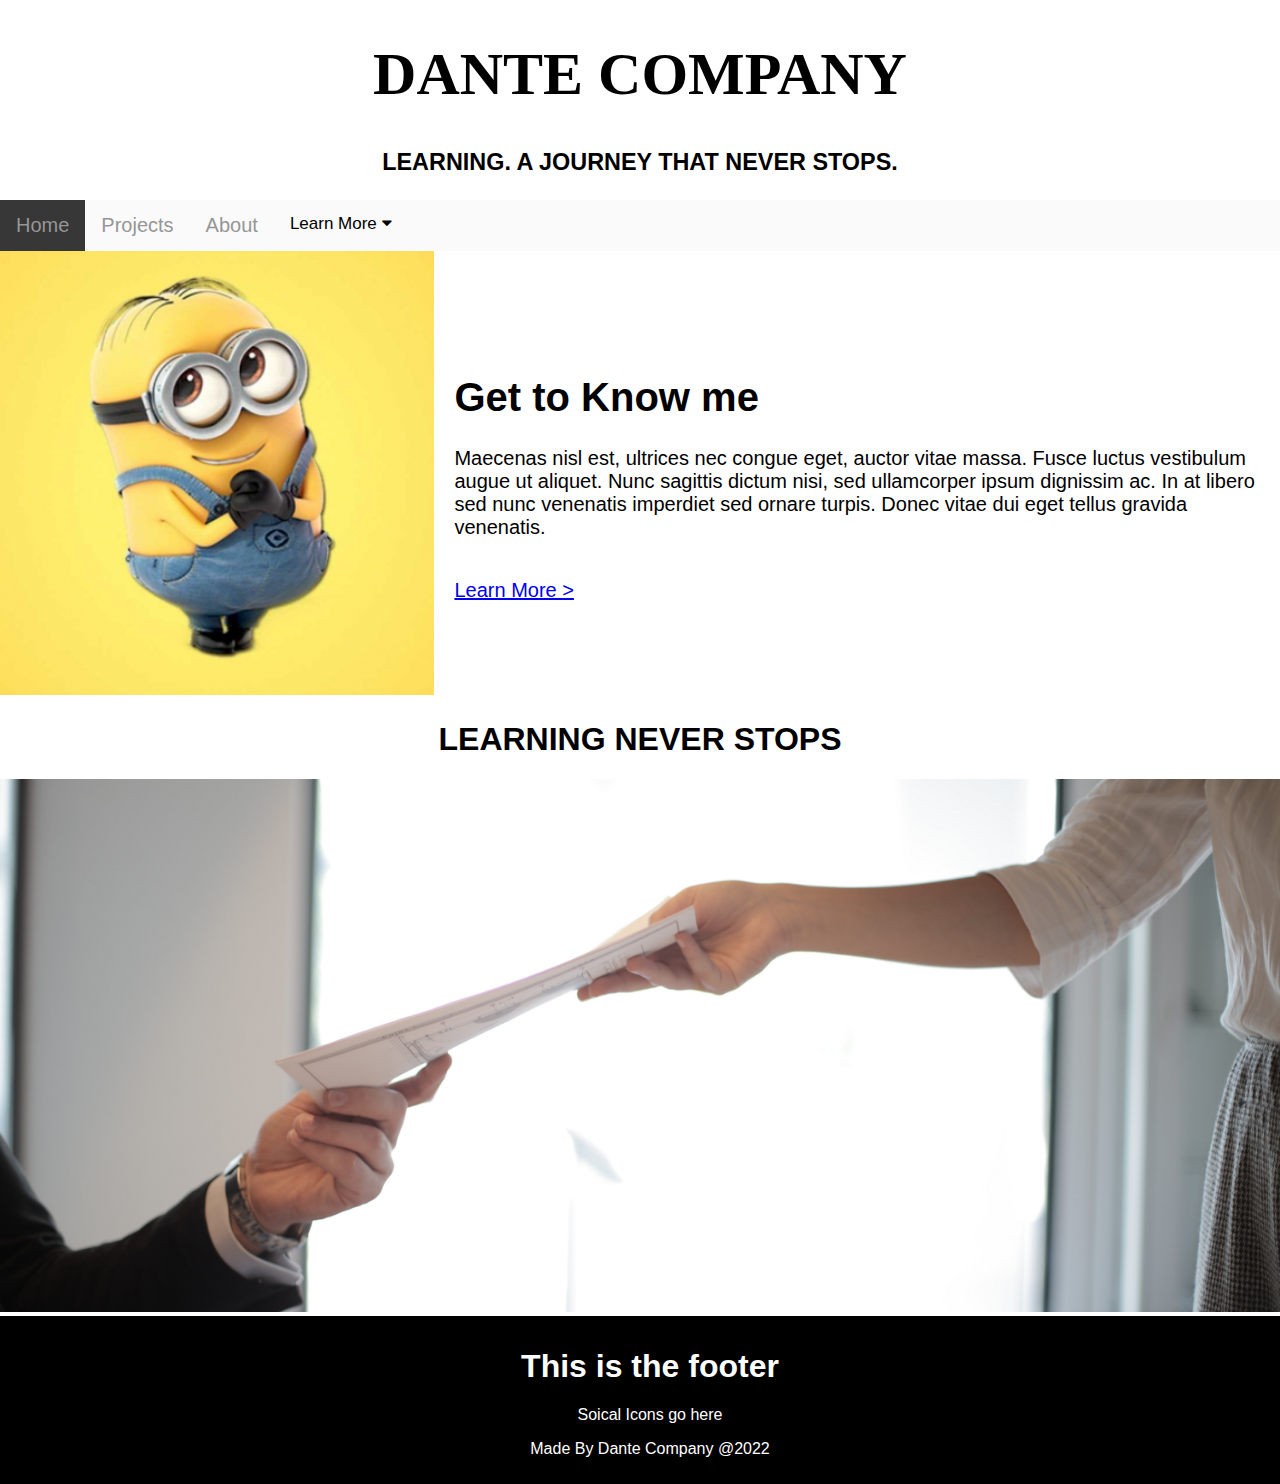
<file: index.html>
<!DOCTYPE html>
<html lang="en-us">

<head>
<Meta charset="UTF-8">
<title>Home</title>

<link rel="stylesheet" href="styles.css">

<!-- This is for mobile friendly icon to use for nav-->
<meta name="viewport" content="width=device-width, initial-scale=1">
<link rel="stylesheet" href="https://cdnjs.cloudflare.com/ajax/libs/font-awesome/4.7.0/css/font-awesome.min.css">
</head>

<body>
<!--Top header image / name intro>-->

<!-- possible header to use depending if image header works or not-->

<div class="position">
<div class="center">
  <div class="DCHeader">
    <h1>DANTE COMPANY</h1>
  </div>
  <div class="DCHeaderText">
    <H3>LEARNING. A JOURNEY THAT NEVER STOPS.</H3>
  </div>  
</div>
</div> 

<!-- Above code needing to be fixed-->


<!-- <div class="txtimg">
 <div class="learn">
    <img src="Images/world.jpeg" alt="headerimg" width = "100%" height="300">
 </div> 
    <div class="textcentered">
      <div class="DCHeader">
        <h1>DANTE COMPANY</h1>
      </div>
      <div class="DCHeaderText">
        <H3>LEARNING. A JOURNEY THAT NEVER STOPS.</H3>
      </div> 
    </div>
</div>
 -->


 <header>
  <div class="topnav" id="myTopnav">
    <a href="index.html" class="active">Home</a>
    <a href="Projects.html">Projects</a>
    <a href="About.html">About</a>
    <div class="dropdown">
      <button class="dropbtn">Learn More
        <i class="fa fa-caret-down"></i>
      </button>
      <div class="dropdown-content">
        <a href="Resume.html">Resume</a>
        <a href="Studies.html">Studies</a>
      </div>
    </div> 

    <a href="javascript:void(0);" style="font-size:15px;" class="icon" onclick="myFunction()">&#9776;</a>
  </div>


</header>
   
<!-- this is text-->


<!-- Image of me / about me section-->
<!-- edit this section -->

<div class="textimg"> 
    <div class="image">
    
        <img src="Images/selfimage.png" alt="selfimage">
      
</div>

<div class ="text">
    <h1>Get to Know me</h1>
    <p1>Maecenas nisl est, ultrices nec congue eget, 
        auctor vitae massa. Fusce luctus vestibulum augue ut aliquet. Nunc 
        sagittis dictum nisi, sed ullamcorper ipsum dignissim ac. In at 
        libero sed nunc venenatis imperdiet sed ornare turpis. Donec 
        vitae dui eget tellus gravida venenatis.</p1>
<!--btn section for learn more link-->
        <div class="indexbtn">
        <a href="About.html" target="_blank">Learn More ></a>
        </div>
</div>
</div>


<!--Short text after self image-->

<div class ="center">
    <h1>LEARNING  NEVER STOPS </h1>
</div>

<!--Wide image -->

<img src="Images/resume.jpg" alt="resume header" width = "100%" height="auto">

    
<!--Script for below-->

<script>



  /* mobile freidnly  */

  function myFunction() {
  var x = document.getElementById("myTopnav");
  if (x.className === "topnav") {
    x.className += " responsive";
  } else {
    x.className = "topnav";
  }
}

  </script>

  <!--Header section only-->

<div class ="footer">
    <h1>This is the footer</h1>
    <p>Soical Icons go here</p>
    <p>Made By Dante Company @2022</p>
</div>

</body>
</html>
</file>
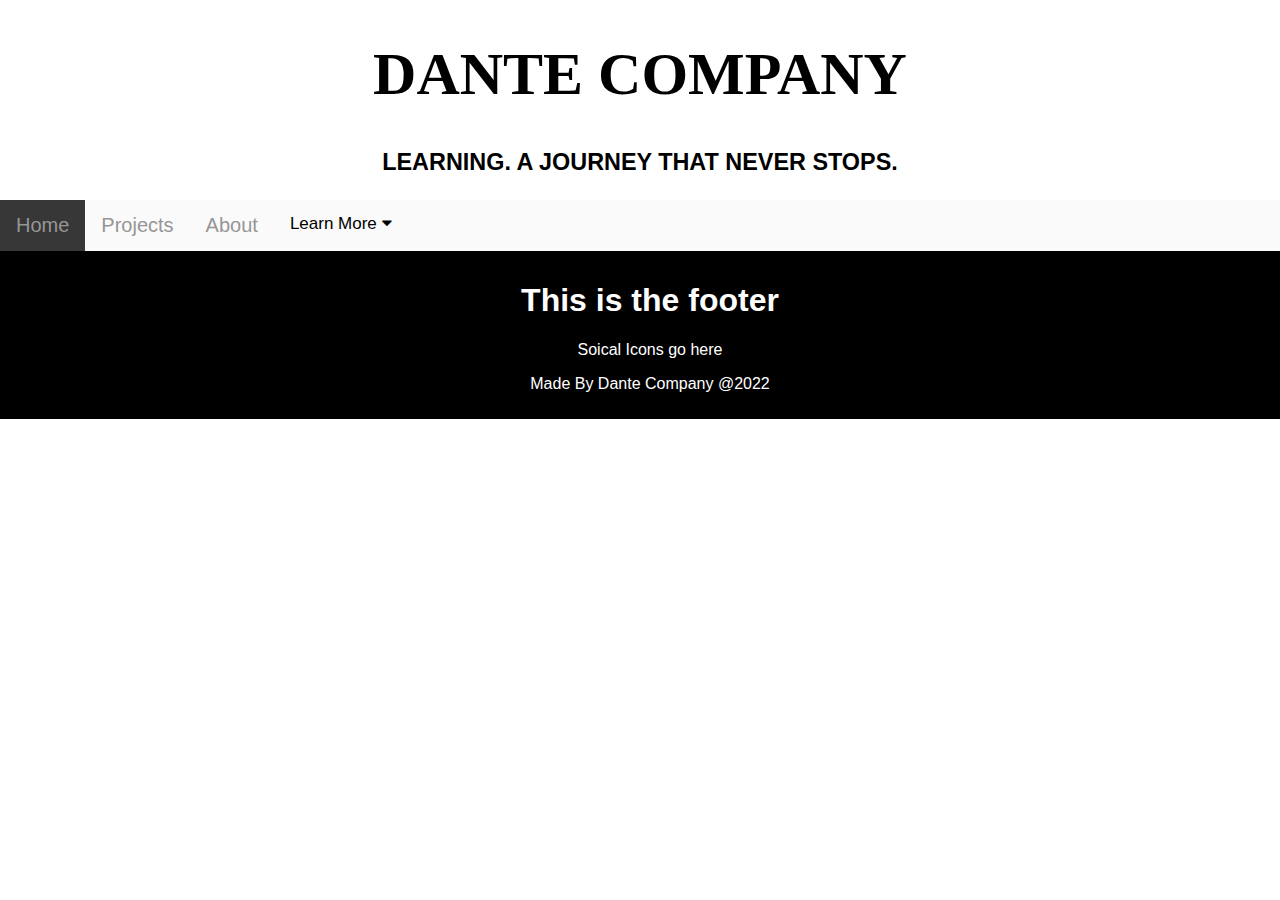
<file: About.html>
<!DOCTYPE html>
<html lang="en-us">

<head>
<Meta charset="UTF-8">
<title>About</title>

<link rel="stylesheet" href="styles.css">
<meta name="viewport" content="width=device-width, initial-scale=1">
<link rel="stylesheet" href="https://cdnjs.cloudflare.com/ajax/libs/font-awesome/4.7.0/css/font-awesome.min.css">
</head>

<body>
<!--above menu>-->
<div class="position">
  <div class="center">
    <div class="DCHeader">
      <h1>DANTE COMPANY</h1>
    </div>
    <div class="DCHeaderText">
      <H3>LEARNING. A JOURNEY THAT NEVER STOPS.</H3>
    </div>  
  </div>
  </div> 

<!--Sticky Menu / mobile friendly menu-->
<!-- <div id="navbar">
    <div class="topnav" id="mytopnav">
    
        <a class="active" href="index.html">Home </a>
        <a href="Projects.html">Projects</a>
        <a href="Studies.html">Studies</a>
        <a href="Resume.html">Resume</a>
        <a href="About.html">About</a>
    
    <a href="javascript:void(0);" class="icon" onclick="myFunction()">
        <i class="fa fa-bars"></i>
      </a>
    </div>
    </div> -->

    <!--Test menu-->


    <div class="topnav" id="myTopnav">
      <a href="index.html" class="active">Home</a>
      <a href="Projects.html">Projects</a>
      <a href="About.html">About</a>
      <div class="dropdown">
        <button class="dropbtn">Learn More
          <i class="fa fa-caret-down"></i>
        </button>
        <div class="dropdown-content">
          <a href="Resume.html">Resume</a>
          <a href="Studies.html">Studies</a>
        </div>
      </div> 

      <a href="javascript:void(0);" style="font-size:15px;" class="icon" onclick="myFunction()">&#9776;</a>
    </div>
    
  




<!--This section is for the footer only-->

<div class ="footer">
    <h1>This is the footer</h1>
    <p>Soical Icons go here</p>
    <p>Made By Dante Company @2022</p>
</div>



<script>

function myFunction() {
  var x = document.getElementById("myTopnav");
  if (x.className === "topnav") {
    x.className += " responsive";
  } else {
    x.className = "topnav";
  }
}

</script>


</body>




</html>
</file>
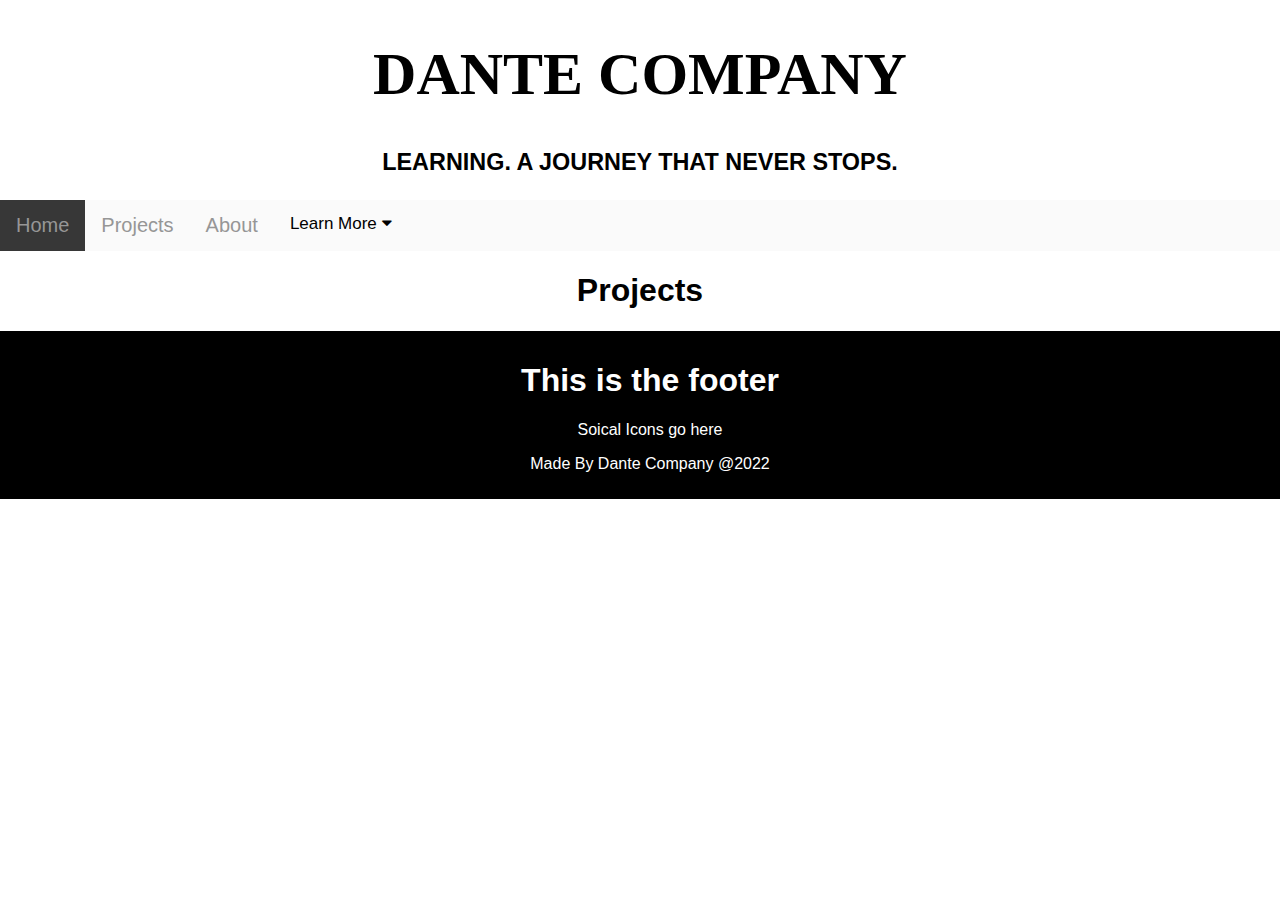
<file: Projects.html>
<!DOCTYPE html>
<html lang="en-us">

<head>
<Meta charset="UTF-8">
<title>Projects</title>

<link rel="stylesheet" href="styles.css">

<!--Menu resposive-->

<meta name="viewport" content="width=device-width, initial-scale=1">
<link rel="stylesheet" href="https://cdnjs.cloudflare.com/ajax/libs/font-awesome/4.7.0/css/font-awesome.min.css">


</head>

<body>
  <div class="position">
    <div class="center">
      <div class="DCHeader">
        <h1>DANTE COMPANY</h1>
      </div>
      <div class="DCHeaderText">
        <H3>LEARNING. A JOURNEY THAT NEVER STOPS.</H3>
      </div>  
    </div>
    </div> 

<!--Sticky Menu / mobile friendly menu-->
<div class="topnav" id="myTopnav">
  <a href="index.html" class="active">Home</a>
  <a href="Projects.html">Projects</a>
  <a href="About.html">About</a>
  <div class="dropdown">
    <button class="dropbtn">Learn More
      <i class="fa fa-caret-down"></i>
    </button>
    <div class="dropdown-content">
      <a href="Resume.html">Resume</a>
      <a href="Studies.html">Studies</a>
    </div>
  </div> 

  <a href="javascript:void(0);" style="font-size:15px;" class="icon" onclick="myFunction()">&#9776;</a>
</div>



<div class="center">
    <h1>Projects</h1>
</div>

<script>

function myFunction() {
  var x = document.getElementById("myTopnav");
  if (x.className === "topnav") {
    x.className += " responsive";
  } else {
    x.className = "topnav";
  }
}

</script>






<!--This section is for the footer only-->

<div class ="footer">
    <h1>This is the footer</h1>
    <p>Soical Icons go here</p>
    <p>Made By Dante Company @2022</p>
</div>

</body>




</html>
</file>
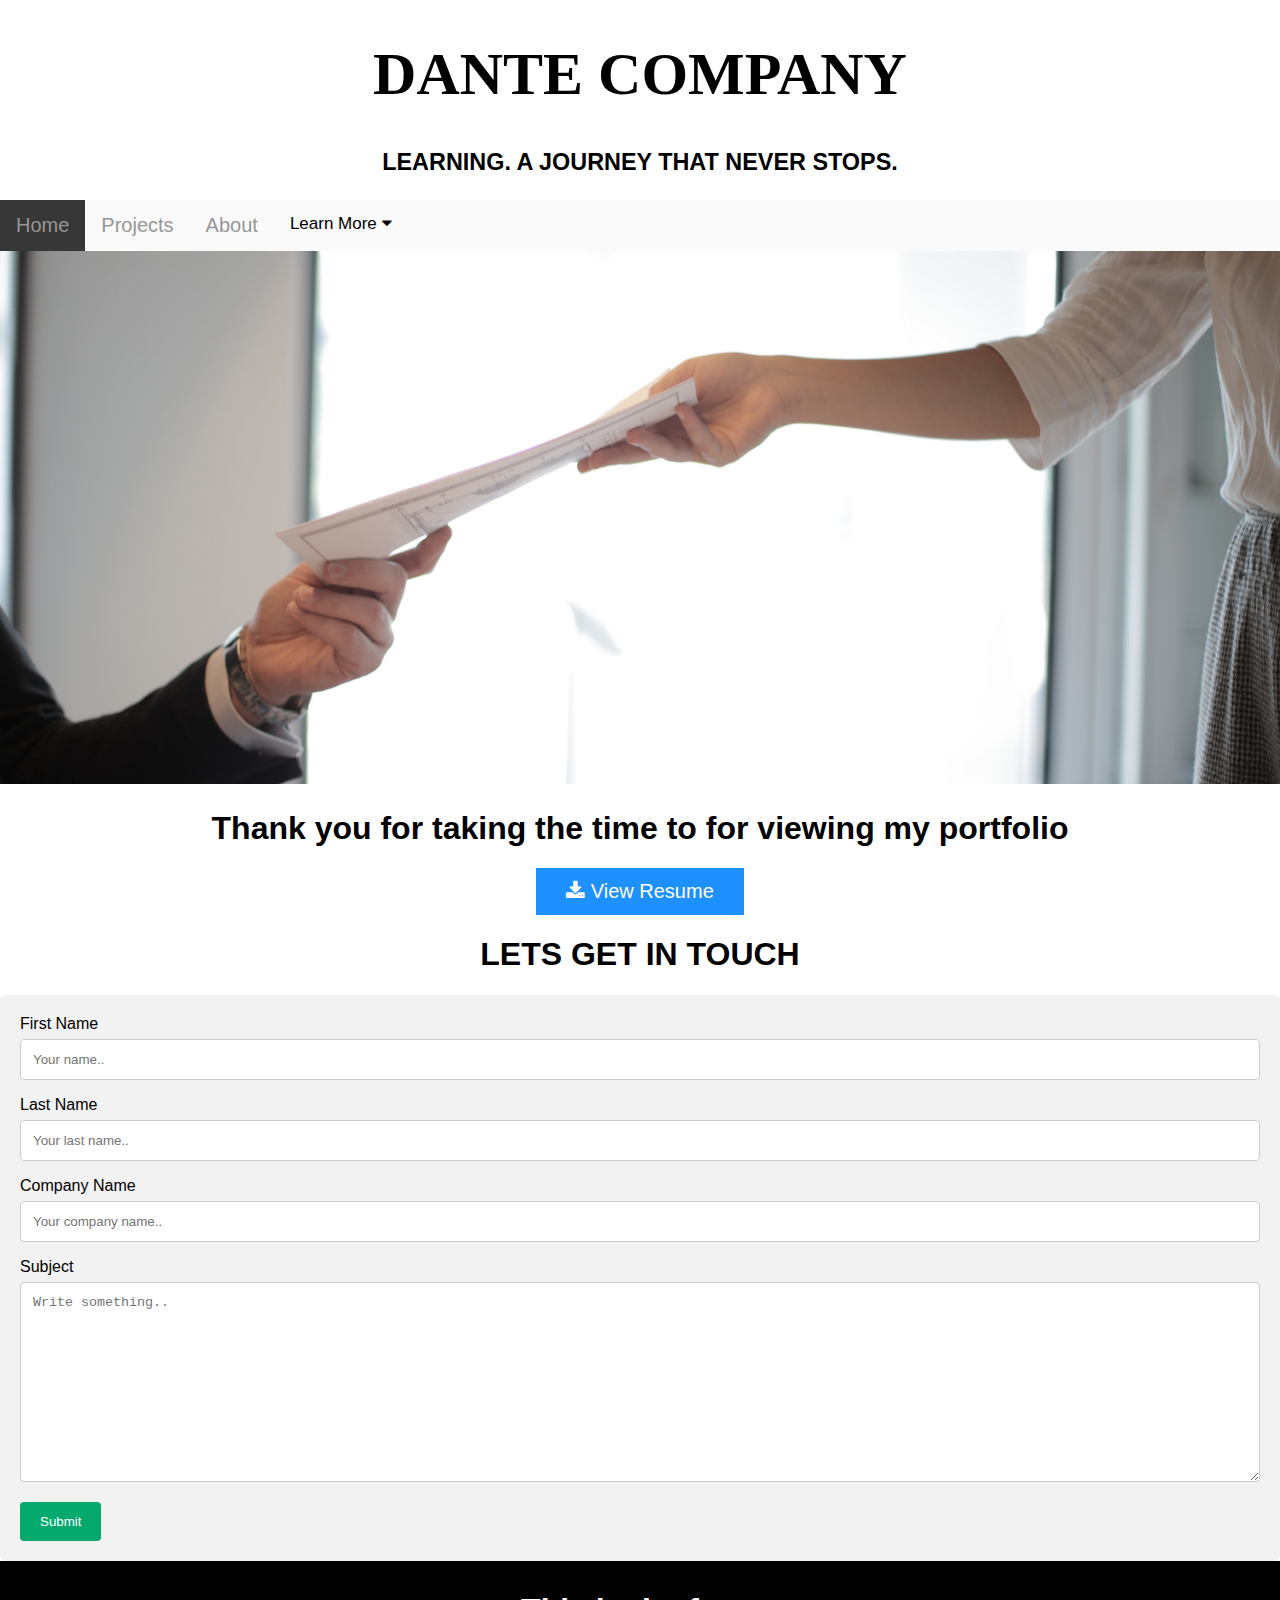
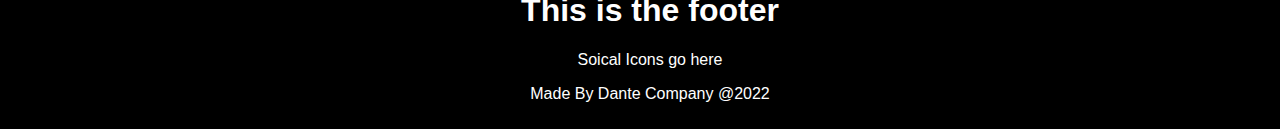
<file: Resume.html>
<!DOCTYPE html>
<html lang="en-us">

<head>
<Meta charset="UTF-8">
<title>Resume</title>

<link rel="stylesheet" href="styles.css">

<!--Download button blue color-->

<link rel="stylesheet" href="https://cdnjs.cloudflare.com/ajax/libs/font-awesome/4.7.0/css/font-awesome.min.css">
<!--**********************************************-->

<meta name="viewport" content="width=device-width, initial-scale=1">
<link rel="stylesheet" href="https://cdnjs.cloudflare.com/ajax/libs/font-awesome/4.7.0/css/font-awesome.min.css">

</head>

<body>
<!--above menu>-->
<div class="position">
  <div class="center">
    <div class="DCHeader">
      <h1>DANTE COMPANY</h1>
    </div>
    <div class="DCHeaderText">
      <H3>LEARNING. A JOURNEY THAT NEVER STOPS.</H3>
    </div>  
  </div>
  </div> 

<!--Sticky Menu / mobile friendly menu-->
<div class="topnav" id="myTopnav">
  <a href="index.html" class="active">Home</a>
  <a href="Projects.html">Projects</a>
  <a href="About.html">About</a>
  <div class="dropdown">
    <button class="dropbtn">Learn More
      <i class="fa fa-caret-down"></i>
    </button>
    <div class="dropdown-content">
      <a href="Resume.html">Resume</a>
      <a href="Studies.html">Studies</a>
    </div>
  </div> 

  <a href="javascript:void(0);" style="font-size:15px;" class="icon" onclick="myFunction()">&#9776;</a>
</div>
   
<!-- Resume header image-->

    <img src="Images/resume.jpg" alt="resume header" width = "100%" height="auto">
  

 <!--Short text before resume download-->   

 <div class ="center">
     <h1>Thank you for taking the time to for viewing my portfolio</h1>
 </div>

<!-- Download Resume-->

<div class="center">
    <a href="Resume/Dante_Company.Resume2022.pdf" attributes-list download="Dante_Company.Resume2022"> 
        <button class="btn"><i class="fa fa-download"></i> View Resume </button> </a>
</div>

<!--Get in touch section-->

<div class="center">
    <H1>LETS GET IN TOUCH</H1>
</div>

<div class="container">
    <form action="/action_page.php">
      <label for="fname">First Name</label>
      <input type="text" id="fname" name="firstname" placeholder="Your name..">
  
      <label for="lname">Last Name</label>
      <input type="text" id="lname" name="lastname" placeholder="Your last name..">
  
      <label for="cname">Company Name</label>
      <input type="text" id="cname" name="Company Name" placeholder="Your company name..">
  
      <label for="subject">Subject</label>
      <textarea id="subject" name="subject" placeholder="Write something.." style="height:200px"></textarea>
  
      <input type="submit" value="Submit">
    </form>
  </div>




  <script>

    /* Section for sticky nav functions */ 

    function myFunction() {
  var x = document.getElementById("myTopnav");
  if (x.className === "topnav") {
    x.className += " responsive";
  } else {
    x.className = "topnav";
  }
}
</script>


<!--This section is for the footer only-->

<div class ="footer">
    <h1>This is the footer</h1>
    <p>Soical Icons go here</p>
    <p>Made By Dante Company @2022</p>
</div>
</body>




</html>
</file>
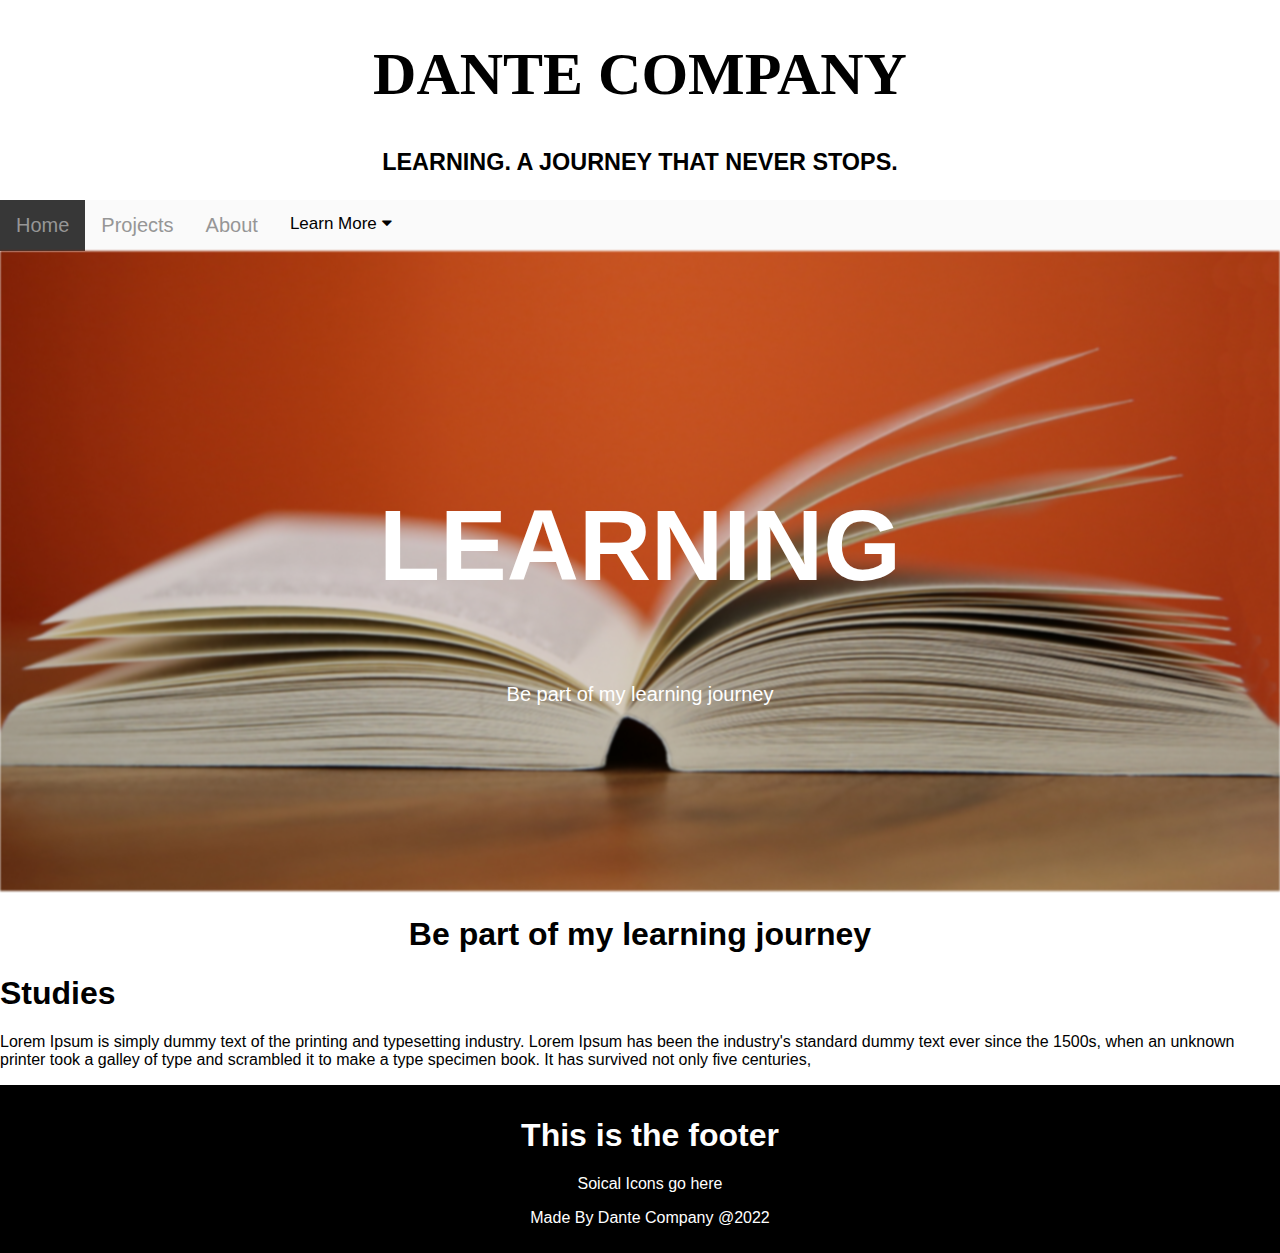
<file: Studies.html>
<!DOCTYPE html>
<html lang="en-us">

<head>
<Meta charset="UTF-8">
<title>Studies</title>

<link rel="stylesheet" href="styles.css">
<meta name="viewport" content="width=device-width, initial-scale=1">
<link rel="stylesheet" href="https://cdnjs.cloudflare.com/ajax/libs/font-awesome/4.7.0/css/font-awesome.min.css">


</head>

<body>
<!--above menu>-->

<div class="position">
  <div class="center">
    <div class="DCHeader">
      <h1>DANTE COMPANY</h1>
    </div>
    <div class="DCHeaderText">
      <H3>LEARNING. A JOURNEY THAT NEVER STOPS.</H3>
    </div>  
  </div>
  </div> 
   
<!--Sticky Menu / mobile friendly menu-->
<div class="topnav" id="myTopnav">
  <a href="index.html" class="active">Home</a>
  <a href="Projects.html">Projects</a>
  <a href="About.html">About</a>
  <div class="dropdown">
    <button class="dropbtn">Learn More
      <i class="fa fa-caret-down"></i>
    </button>
    <div class="dropdown-content">
      <a href="Resume.html">Resume</a>
      <a href="Studies.html">Studies</a>
    </div>
  </div> 

  <a href="javascript:void(0);" style="font-size:15px;" class="icon" onclick="myFunction()">&#9776;</a>
</div>
   
<!-- Studies-->
<div class="txtimg">
  <div class="learnimgsize">
    <img src="Images/study.jpg" alt="study" width = "100%" height="1000">
  </div>  
    <div class="textcentered">
      <h1>LEARNING</h1>
      <div class="learnJour">  
        <p>Be part of my learning journey</p>
      </div>  
    </div>
</div>

     

<div class="center">
    <h1>Be part of my learning journey</h1>
</div>

<h1>Studies</h1>
<p>Lorem Ipsum is simply dummy text of the printing and typesetting industry.
   Lorem Ipsum has been the industry's standard dummy text ever since the 1500s, 
   when an unknown printer took a galley of type and scrambled it to make a type 
   specimen book. It has survived not only five centuries,</p>


<!--Script section-->

<script>

    /* Section for friendly nav */ 

    function myFunction() {
  var x = document.getElementById("myTopnav");
  if (x.className === "topnav") {
    x.className += " responsive";
  } else {
    x.className = "topnav";
  }
}
</script>

<!--This section is for the footer only-->

<div class ="footer">
    <h1>This is the footer</h1>
    <p>Soical Icons go here</p>
    <p>Made By Dante Company @2022</p>
</div>


</body>




</html>
</file>
<file: styles.css>
.center {
    text-align: center;
}

body{
    margin: 0;
    padding: 0;
    background: #fff;
    font-family: Arial, Helvetica, sans-serif;
}
/* button download */

.btn {
    background-color: DodgerBlue;
    border: none;
    color: white;
    padding: 12px 30px;
    cursor: pointer;
    font-size: 20px;
  }

  /* Darker background on mouse-over */
.btn:hover {
    background-color: RoyalBlue;
  }

  /* Contact me section */



input[type=text], select, textarea {
  width: 100%;
  padding: 12px;
  border: 1px solid #ccc;
  border-radius: 4px;
  box-sizing: border-box;
  margin-top: 6px;
  margin-bottom: 16px;
  resize: vertical;
}

input[type=submit] {
  background-color: #04AA6D;
  color: white;
  padding: 12px 20px;
  border: none;
  border-radius: 4px;
  cursor: pointer;
}

input[type=submit]:hover {
  background-color: #45a049;
}

.container {
  border-radius: 5px;
  background-color: #f2f2f2;
  padding: 20px;
}

/* --------------------------------- */






/* Text next to image - index home page */


.textimg {
  display: flex;
  align-items: center;
  justify-content: center
}

.text {
  font-size: 20px;
  padding-left: 20px;
}

img {
  width: 100%;
  height: auto;
}

.image {
  flex-basis: 100%
}



  /*This is all about the footer */

  .footer {
    padding: 10px;
    left: 0;
    bottom: 0;
    width: 100%;
    background-color: black;
    color: white;
    text-align: center;
 }

 /* home page grids for projects */

 .grid-container {
    display: grid;
    grid-template-columns: auto auto auto;
    background-color: #bcbcbb;
    padding: 40px;
    column-gap: 20px;
   
   
  }
  .grid-item {
    background-color: rgba(255, 255, 255, 0.8);
    border: 1px solid rgba(0, 0, 0, 0.8);
    padding: 50px;
    font-size: 30px;
    text-align: center;
   
  }
  
  /* START HEADER SETTINGS */A

  /* header settings  - contains name/ brief text quote/image (Dante Company)*/ 

  .position {
   
    background-color: #f4f4f4;
    padding-top: 20px;
    padding-bottom: 10px;
    position: center;
  }

  .DCHeader{
    font-size: 30px;
    font-family: 'Times New Roman', Times, serif;
  }

  .DCHeaderText{
    font-size: 20px;
    font-family: Arial, Helvetica, sans-serif;
    font-weight: lighter;
  }

  

/* END SETTINGS FOR HEADER SETTINGS / IMAGE / TEXT / NAME */

  /* working with image adjustments below */

  .autoimages {
 width: 100%;
 height: 300px;

  }

  /* test menu */

  .topnav {
    overflow: hidden;
    background-color: #fafafa;
  }
  
  .topnav a {
    float: left;
   
    color: #969696;
    text-align: center;
    padding: 14px 16px;
    text-decoration: none;
    font-size: 20px;
  }
  
  .active {
    background-color: #373737;
    color: white;
  }
  
  .topnav .icon {
    display: none;
  }
  
  .dropdown {
    float: left;
    overflow: hidden;
  }
  
  .dropdown .dropbtn {
    font-size: 17px;    
    border: none;
    outline: none;
    color: 969696;
    padding: 14px 16px;
    background-color: inherit;
    font-family: inherit;
    margin: 0;
  }
  
  .dropdown-content {
    display: none;
    position: absolute;
    background-color: #f9f9f9;
    min-width: 160px;
    box-shadow: 0px 8px 16px 0px rgba(0,0,0,0.2);
    z-index: 1;
  }
  
  .dropdown-content a {
    float: none;
    color: black;
    padding: 12px 16px;
    text-decoration: none;
    display: block;
    text-align: left;
  }
  
  .topnav a:hover, .dropdown:hover .dropbtn {
    background-color: #555;
    color: white;
  }
  
  .dropdown-content a:hover {
    background-color: #ddd;
    color: black;
  }
  
  .dropdown:hover .dropdown-content {
    display: block;
  }
  
  @media screen and (max-width: 600px) {
    .topnav a:not(:first-child), .dropdown .dropbtn {
      display: none;
    }
    .topnav a.icon {
      float: right;
      display: block;
    }
  }
  
  @media screen and (max-width: 600px) {
    .topnav.responsive {position: relative;}
    .topnav.responsive .icon {
      position: absolute;
      right: 0;
      top: 0;
    }
    .topnav.responsive a {
      float: none;
      display: block;
      text-align: left;
    }
    .topnav.responsive .dropdown {float: none;}
    .topnav.responsive .dropdown-content {position: relative;}
    .topnav.responsive .dropdown .dropbtn {
      display: block;
      width: 100%;
      text-align: left;
    }
  }
  /* learn more button index screen */

  .indexbtn{
    margin-top: 40px;
  }

  /* text on image learning section*/

  .txtimg {
    position: relative;
    text-align: center;
    color: white;
  }
  
  .textcentered {
    position: absolute;
    top: 50%;
    left: 50%;
    transform: translate(-50%, -50%);
    font-size: 50px;
  }

.learnimgsize {
  filter: blur(1px);
  -webkit-filter: blur(1px);
}

.learnJour{
  font-size: 20px;
  margin-top: 80px;
}
</file>
